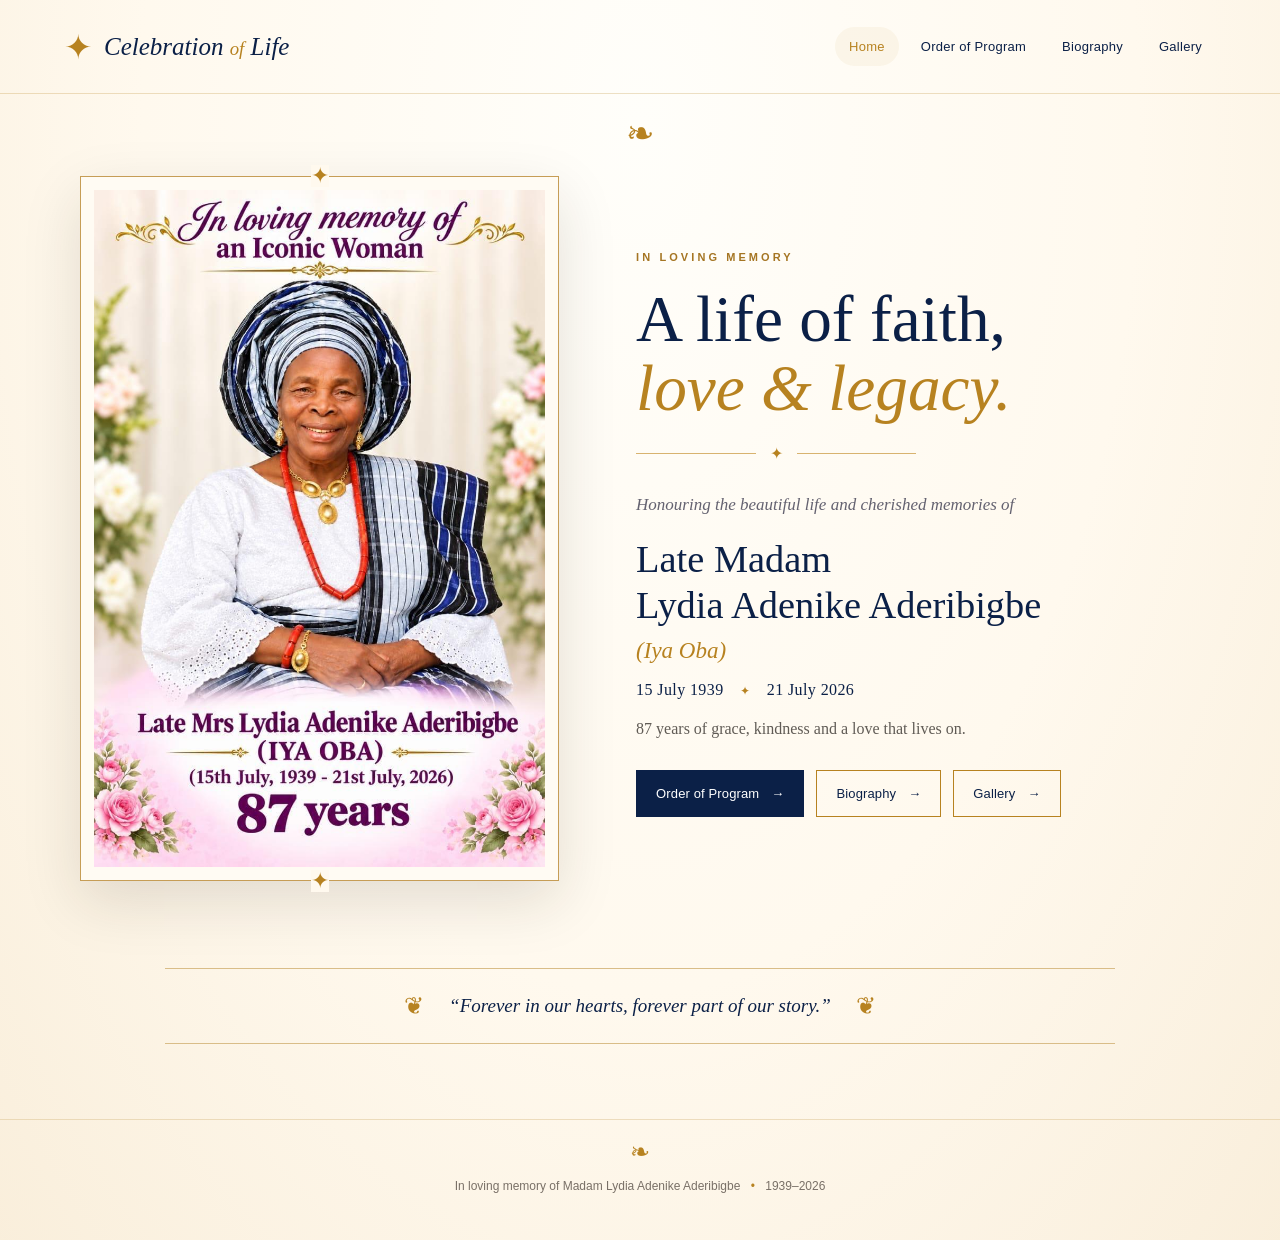
<file: index.html>
<!doctype html>
<html lang="en">
<head>
  <meta charset="utf-8"><meta name="viewport" content="width=device-width, initial-scale=1">
  <meta name="theme-color" content="#fff9ec"><meta name="description" content="Celebrating the remarkable life of Late Madam Lydia Adenike Aderibigbe (Iya Oba), 1939–2026.">
  <title>Celebration of Life | Madam Lydia Adenike Aderibigbe</title>
  <link rel="stylesheet" href="styles.css"><link rel="icon" href="assets/favicon.svg" type="image/svg+xml">
</head>
<body data-page="home">
  <header class="site-header"><a class="brand" href="index.html"><span class="brand-symbol" aria-hidden="true">✦</span><span>Celebration <em>of</em> Life</span></a><nav aria-label="Main navigation"><a class="nav-link active" aria-current="page" href="index.html">Home</a><a class="nav-link" href="program.html">Order of Program</a><a class="nav-link" href="biography.html">Biography</a><a class="nav-link" href="gallery.html">Gallery</a></nav></header>
  <main>
    <div class="ornament top-ornament" aria-hidden="true"><span>❧</span></div>
    <section class="home-hero" aria-labelledby="home-heading">
      <div class="portrait-wrap"><img class="hero-portrait" src="assets/banner.jpeg" alt="Memorial portrait of Late Mrs Lydia Adenike Aderibigbe wearing traditional attire, with her name and dates" fetchpriority="high"></div>
      <div class="hero-text"><p class="eyebrow">In loving memory</p><h1 id="home-heading">A life of faith,<br><i>love & legacy.</i></h1><div class="gold-rule" aria-hidden="true">✦</div><p class="intro">Honouring the beautiful life and cherished memories of</p><h2>Late Madam<br>Lydia Adenike Aderibigbe</h2><p class="nickname">(Iya Oba)</p><p class="dates">15 July 1939 <span>✦</span> 21 July 2026</p><p class="tribute">87 years of grace, kindness and a love that lives on.</p><div class="hero-actions"><a class="btn btn-primary" href="program.html">Order of Program <span aria-hidden="true">→</span></a><a class="btn btn-outline" href="biography.html">Biography <span aria-hidden="true">→</span></a><a class="btn btn-outline" href="gallery.html">Gallery <span aria-hidden="true">→</span></a></div></div>
    </section>
    <section class="closing-note"><span aria-hidden="true">❦</span><p>“Forever in our hearts, forever part of our story.”</p><span aria-hidden="true">❦</span></section>
  </main>
  <footer><div class="footer-line" aria-hidden="true">❧</div><p>In loving memory of Madam Lydia Adenike Aderibigbe <span>•</span> 1939–2026</p></footer>
</body></html>
</file>
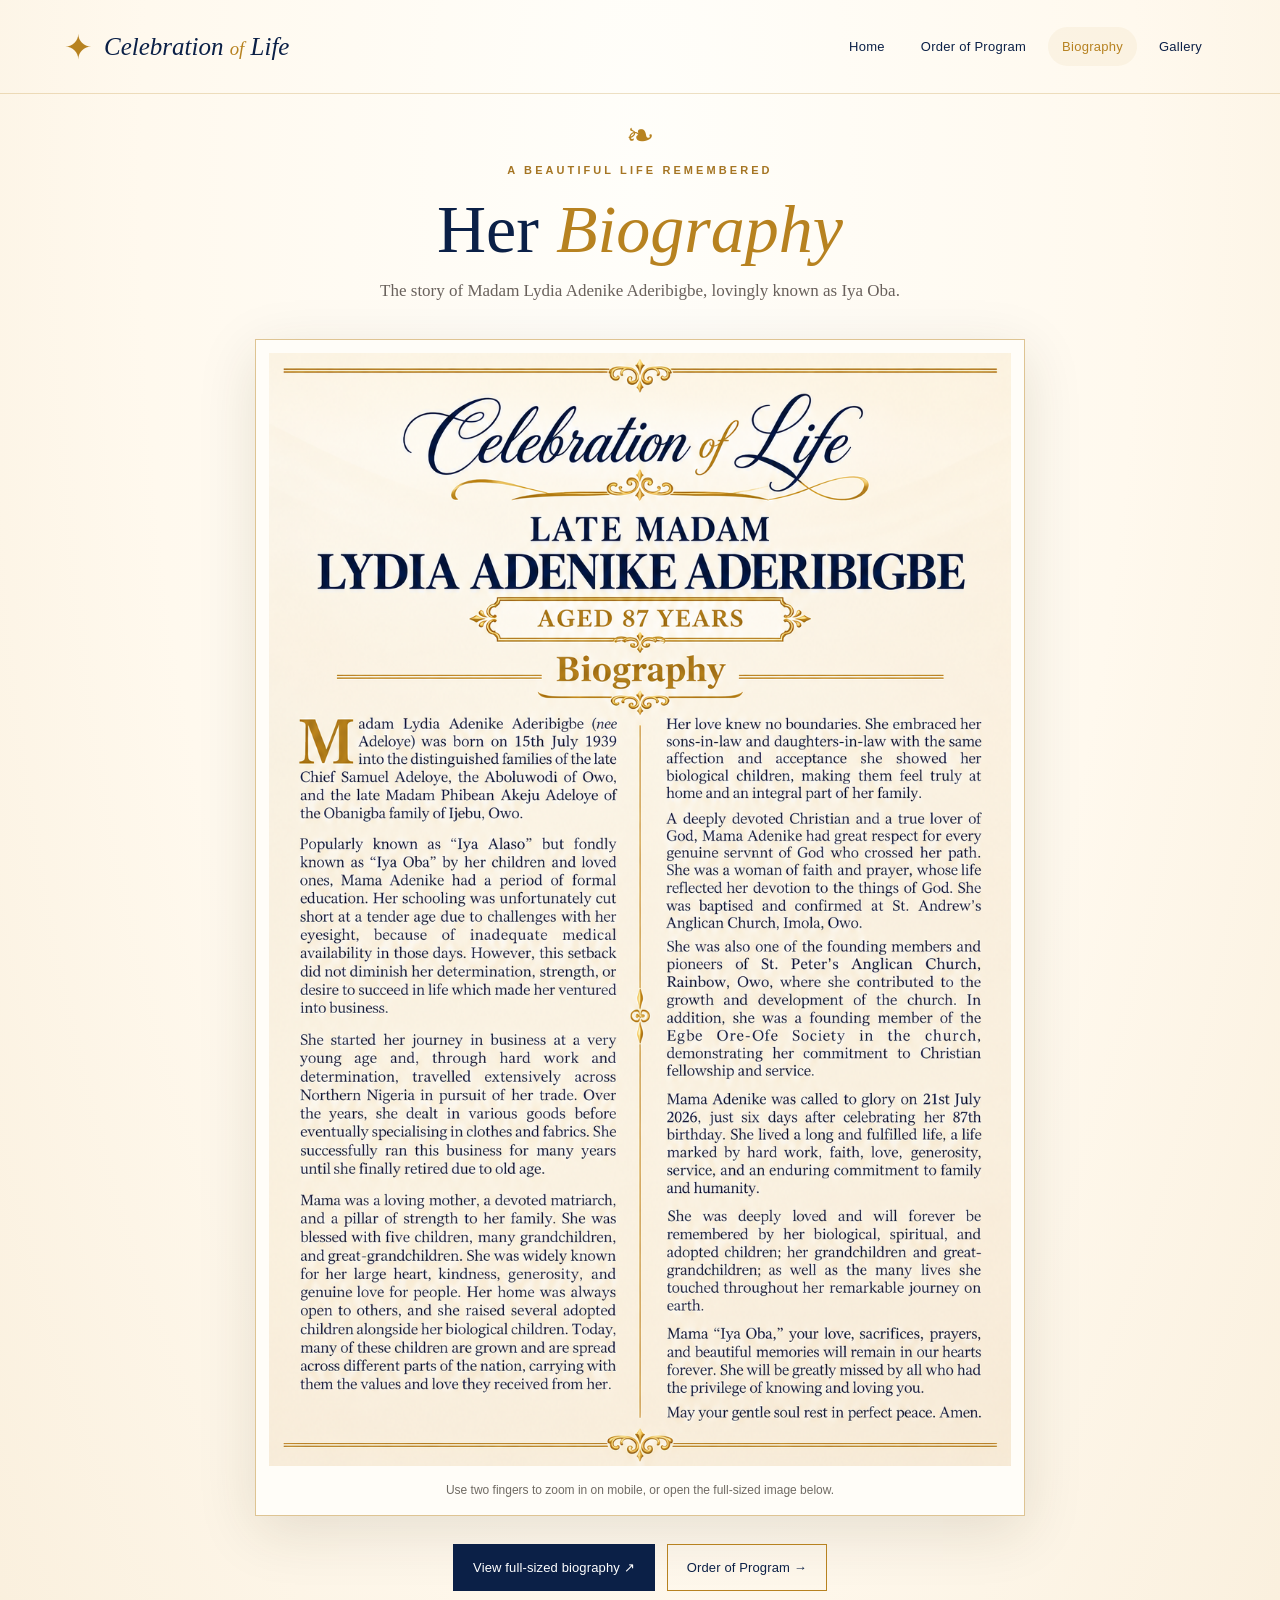
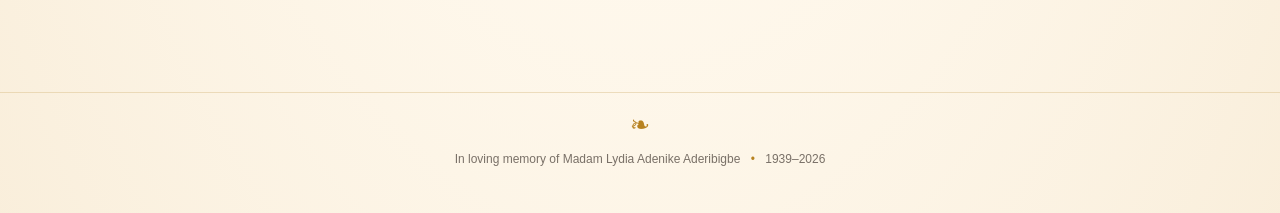
<file: biography.html>
<!doctype html><html lang="en"><head><meta charset="utf-8"><meta name="viewport" content="width=device-width, initial-scale=1"><meta name="theme-color" content="#fff9ec"><meta name="description" content="The biography of Late Madam Lydia Adenike Aderibigbe."><title>Biography | Celebration of Life</title><link rel="stylesheet" href="styles.css"><link rel="icon" href="assets/favicon.svg" type="image/svg+xml"></head>
<body data-page="biography"><header class="site-header"><a class="brand" href="index.html"><span class="brand-symbol" aria-hidden="true">✦</span><span>Celebration <em>of</em> Life</span></a><nav aria-label="Main navigation"><a class="nav-link" href="index.html">Home</a><a class="nav-link" href="program.html">Order of Program</a><a class="nav-link active" aria-current="page" href="biography.html">Biography</a><a class="nav-link" href="gallery.html">Gallery</a></nav></header>
<main class="interior"><div class="ornament" aria-hidden="true">❧</div><p class="eyebrow">A beautiful life remembered</p><h1>Her <i>Biography</i></h1><p class="page-intro">The story of Madam Lydia Adenike Aderibigbe, lovingly known as Iya Oba.</p><figure class="document-frame"><img src="assets/biography.png" alt="Biography of Madam Lydia Adenike Aderibigbe, including her early life, business, family, faith and legacy" loading="eager"><figcaption>Use two fingers to zoom in on mobile, or open the full-sized image below.</figcaption></figure><p class="document-actions"><a class="btn btn-primary" href="assets/biography.png" target="_blank" rel="noopener">View full-sized biography ↗</a><a class="btn btn-outline" href="program.html">Order of Program →</a></p></main><footer><div class="footer-line" aria-hidden="true">❧</div><p>In loving memory of Madam Lydia Adenike Aderibigbe <span>•</span> 1939–2026</p></footer></body></html>
</file>
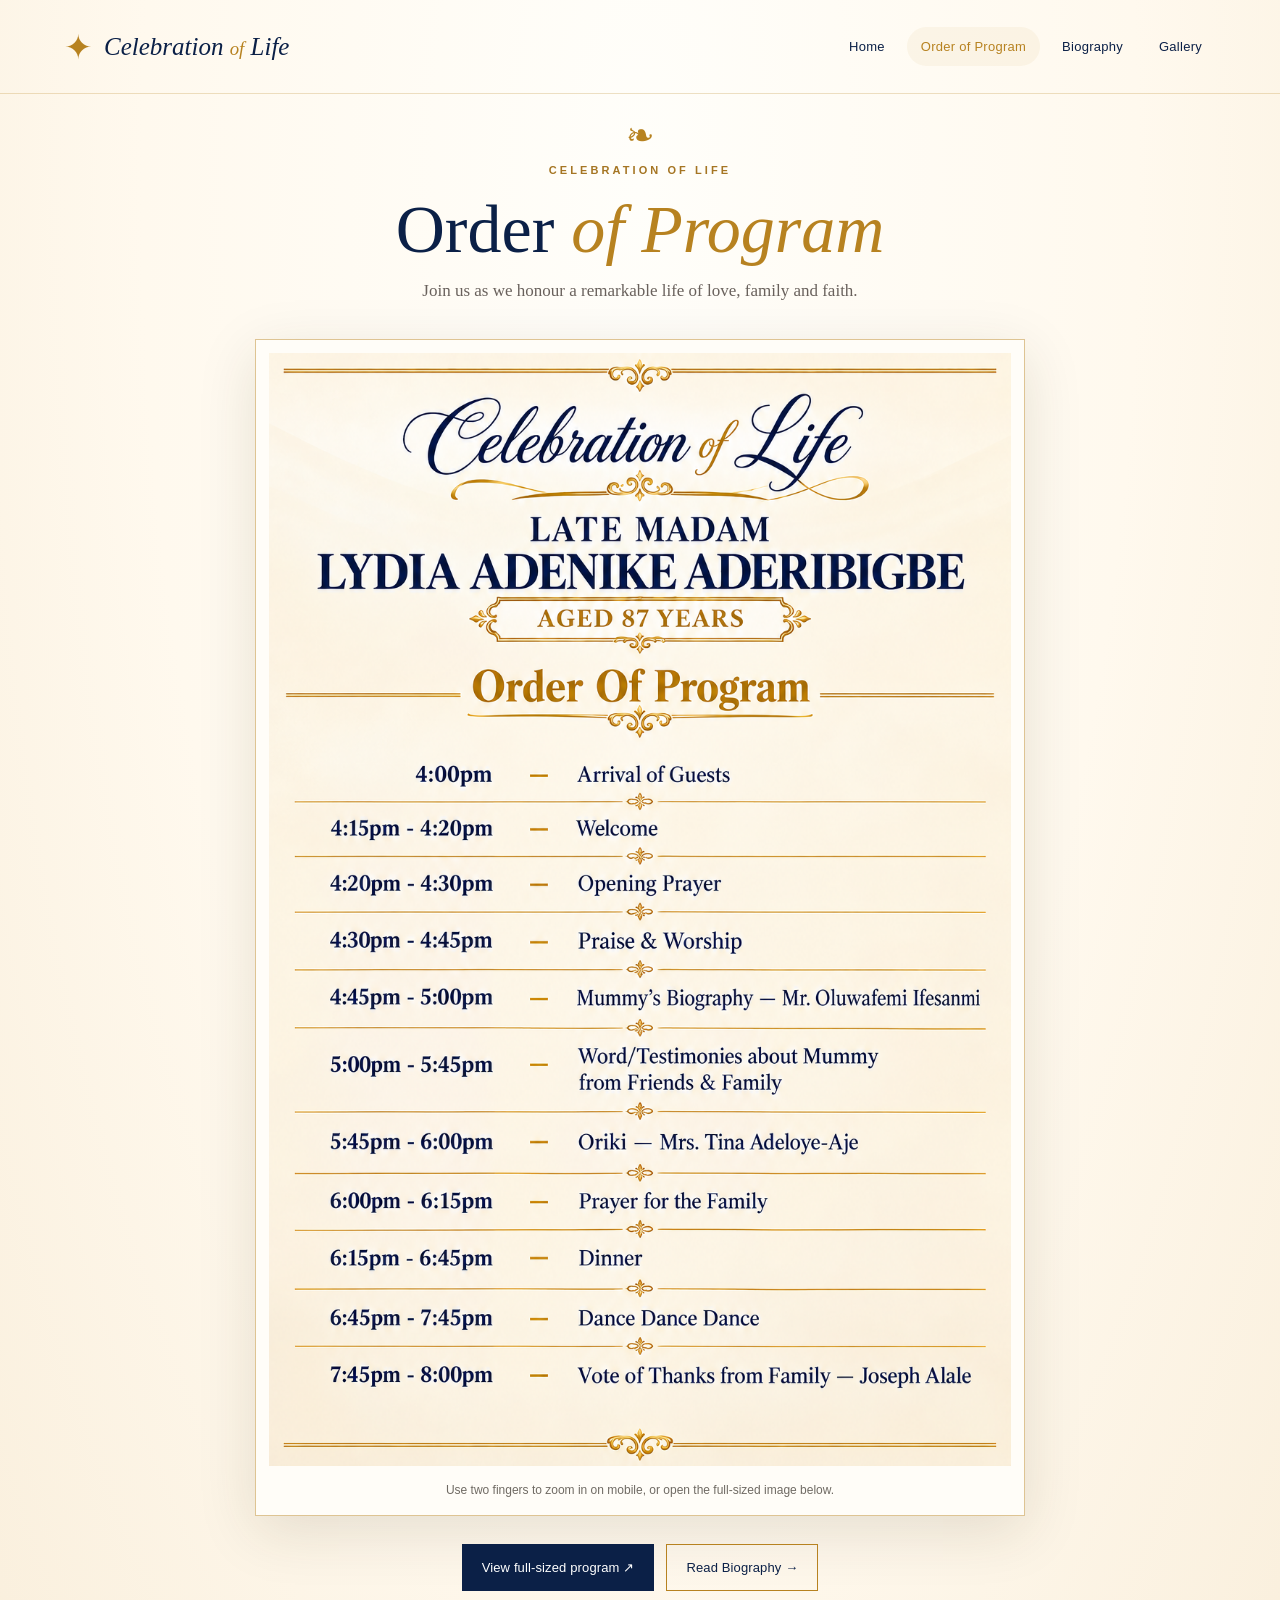
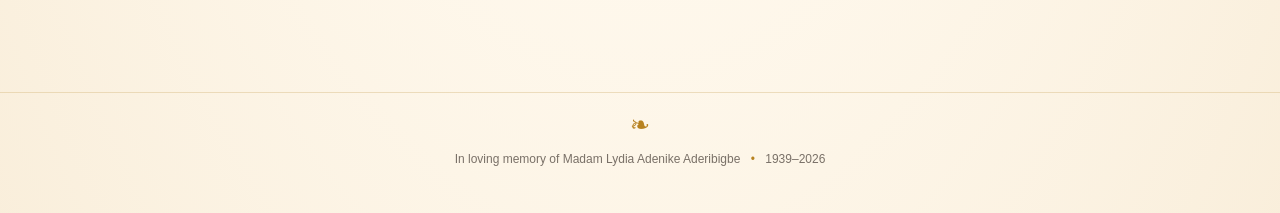
<file: program.html>
<!doctype html><html lang="en"><head><meta charset="utf-8"><meta name="viewport" content="width=device-width, initial-scale=1"><meta name="theme-color" content="#fff9ec"><meta name="description" content="Order of Program for the Celebration of Life of Late Madam Lydia Adenike Aderibigbe."><title>Order of Program | Celebration of Life</title><link rel="stylesheet" href="styles.css"><link rel="icon" href="assets/favicon.svg" type="image/svg+xml"></head>
<body data-page="program"><header class="site-header"><a class="brand" href="index.html"><span class="brand-symbol" aria-hidden="true">✦</span><span>Celebration <em>of</em> Life</span></a><nav aria-label="Main navigation"><a class="nav-link" href="index.html">Home</a><a class="nav-link active" aria-current="page" href="program.html">Order of Program</a><a class="nav-link" href="biography.html">Biography</a><a class="nav-link" href="gallery.html">Gallery</a></nav></header>
<main class="interior"><div class="ornament" aria-hidden="true">❧</div><p class="eyebrow">Celebration of life</p><h1>Order <i>of Program</i></h1><p class="page-intro">Join us as we honour a remarkable life of love, family and faith.</p><figure class="document-frame"><img src="assets/order-of-program.png" alt="Celebration of Life event schedule, beginning at 4 pm with arrival of guests and ending at 8 pm with vote of thanks" loading="eager"><figcaption>Use two fingers to zoom in on mobile, or open the full-sized image below.</figcaption></figure><p class="document-actions"><a class="btn btn-primary" href="assets/order-of-program.png" target="_blank" rel="noopener">View full-sized program ↗</a><a class="btn btn-outline" href="biography.html">Read Biography →</a></p></main><footer><div class="footer-line" aria-hidden="true">❧</div><p>In loving memory of Madam Lydia Adenike Aderibigbe <span>•</span> 1939–2026</p></footer></body></html>
</file>
<file: styles.css>
:root{--navy:#0b2047;--navy-dark:#07152f;--gold:#b78220;--light-gold:#d8b36f;--cream:#fff9ee;--cream2:#faf0de;--ink:#1f2d44}*{box-sizing:border-box}html{scroll-behavior:smooth}body{margin:0;color:var(--navy);font-family:Georgia,'Times New Roman',serif;background:radial-gradient(ellipse at 50% 10%,#fffefa 0%,var(--cream) 55%,#f8ecd7 110%);min-height:100vh}a{color:inherit}button,a{-webkit-tap-highlight-color:transparent}button:focus-visible,a:focus-visible{outline:3px solid var(--gold);outline-offset:4px}.site-header{max-width:1280px;margin:auto;min-height:94px;padding:18px 5%;display:flex;justify-content:space-between;align-items:center;gap:22px;border-bottom:1px solid #b7822040}.brand{display:flex;align-items:center;gap:12px;text-decoration:none;font-size:25px;font-style:italic;white-space:nowrap;color:var(--navy)}.brand em{color:var(--gold);font-size:.75em}.brand-symbol{color:var(--gold);font-size:34px;font-style:normal}.site-header nav{display:flex;align-items:center;justify-content:flex-end;gap:8px;flex-wrap:wrap}.nav-link{text-decoration:none;font-family:Arial,sans-serif;font-size:13px;letter-spacing:.02em;padding:12px 14px;border-radius:20px;transition:background .2s,color .2s}.nav-link:hover,.nav-link.active{color:var(--gold);background:#bd8b2d10}.ornament{text-align:center;color:var(--gold);font-size:34px;line-height:1;margin:18px auto 4px}.top-ornament{margin-top:23px}.home-hero{max-width:1190px;margin:10px auto 72px;padding:15px 35px;display:grid;grid-template-columns:minmax(300px,.85fr) minmax(430px,1fr);align-items:center;gap:clamp(35px,6vw,105px)}.portrait-wrap{padding:13px;border:1px solid #c69d56;background:#fffbf3;box-shadow:0 20px 55px #281d1021;position:relative}.portrait-wrap:before,.portrait-wrap:after{content:'✦';position:absolute;color:var(--gold);font-size:22px;background:var(--cream);line-height:1}.portrait-wrap:before{top:-12px;left:50%;transform:translateX(-50%)}.portrait-wrap:after{bottom:-12px;left:50%;transform:translateX(-50%)}.hero-portrait{width:100%;height:auto;display:block}.hero-text{padding:30px 0}.eyebrow{font-family:Arial,sans-serif;text-transform:uppercase;letter-spacing:.28em;color:#a57523;font-size:11px;font-weight:700}.hero-text h1{font-size:clamp(44px,5.1vw,75px);font-weight:normal;line-height:1.05;margin:22px 0}.hero-text h1 i,.interior h1 i{color:var(--gold);font-weight:normal}.gold-rule{display:flex;align-items:center;gap:14px;color:var(--gold);max-width:280px}.gold-rule:before,.gold-rule:after{content:'';background:var(--light-gold);height:1px;flex:1}.intro{font-style:italic;font-size:17px;color:#646270;margin-top:28px;line-height:1.6}.hero-text h2{font-size:clamp(28px,3vw,42px);font-weight:normal;line-height:1.2;margin:10px 0}.nickname{color:var(--gold);font-size:23px;font-style:italic;margin:5px 0 17px}.dates{font-size:16px;letter-spacing:.025em}.dates span{color:var(--gold);font-size:12px;margin:0 12px}.tribute{color:#605b55;font-size:16px;line-height:1.7}.hero-actions,.document-actions{display:flex;flex-wrap:wrap;gap:12px;margin-top:28px}.btn{display:inline-flex;align-items:center;justify-content:center;gap:12px;min-height:47px;padding:12px 19px;text-decoration:none;border:1px solid var(--gold);font-family:Arial,sans-serif;font-size:13px;letter-spacing:.01em;transition:transform .18s,background .18s,color .18s;cursor:pointer}.btn:hover{transform:translateY(-2px)}.btn-primary{background:var(--navy);border-color:var(--navy);color:white}.btn-primary:hover{background:#213b69}.btn-outline{background:transparent;color:var(--navy)}.btn-outline:hover{background:#f4e8d0}.closing-note{max-width:950px;margin:auto auto 75px;text-align:center;padding:23px;border-top:1px solid #d9bd88;border-bottom:1px solid #d9bd88;display:flex;align-items:center;justify-content:center;gap:25px;color:var(--gold)}.closing-note p{color:var(--navy);font-size:19px;font-style:italic;margin:0}.closing-note span{font-size:24px}footer{padding:20px 18px 30px;text-align:center;border-top:1px solid #d9bd8878;color:#797067;font-family:Arial,sans-serif;font-size:12px;line-height:1.8}footer span{margin:0 7px;color:var(--gold)}.footer-line{font-size:24px;color:var(--gold);line-height:1}.interior{text-align:center;max-width:1100px;margin:0 auto;padding:20px 22px 85px;min-height:65vh}.interior .ornament{margin-top:5px}.interior h1{font-weight:normal;font-size:clamp(42px,6vw,68px);margin:14px 0 8px}.page-intro{font-size:17px;line-height:1.6;color:#69615c;margin:0 auto 35px;max-width:600px}.document-frame{max-width:770px;margin:0 auto;background:#fffdf8;padding:13px;box-shadow:0 15px 55px #3b2c1320;border:1px solid #dec493}.document-frame img{display:block;width:100%;height:auto}.document-frame figcaption{color:#6f6a63;font:12px/1.5 Arial,sans-serif;padding:15px 3px 3px}.document-actions{justify-content:center}.gallery-interior{max-width:1250px}.gallery-status{font:15px/1.7 Arial,sans-serif;color:#6f665b;max-width:650px;margin:20px auto}.gallery-grid{display:grid;grid-template-columns:repeat(auto-fill,minmax(215px,1fr));gap:22px;margin:30px auto 0}.photo-card{background:#fffdf8;padding:7px;border:1px solid #ead6ae;box-shadow:0 7px 22px #3d2c1512;cursor:pointer;transition:transform .2s,box-shadow .2s;color:var(--navy);font:14px Georgia,serif;text-align:left;width:100%}.photo-card:hover{transform:translateY(-4px);box-shadow:0 14px 30px #3d2c1525}.photo-card img{width:100%;aspect-ratio:4/3;object-fit:cover;display:block;background:#eee2d1}.photo-card span{display:block;padding:11px 9px;overflow-wrap:anywhere}.lightbox{position:fixed;inset:0;z-index:100;background:#061126f5;color:#fff;display:none;align-items:center;justify-content:center;padding:70px 75px 55px}.lightbox.open{display:flex}.lightbox-bar{position:absolute;left:28px;right:24px;top:14px;display:flex;align-items:center;justify-content:space-between;font:14px Arial,sans-serif;color:#f1d7a3}.lightbox-close,.slide-nav{border:0;background:transparent;color:white;cursor:pointer}.lightbox-close{font-size:38px;line-height:1;padding:5px 10px}.slide-nav{font-size:60px;position:absolute;top:50%;transform:translateY(-50%);width:60px;height:90px}.slide-nav:hover,.lightbox-close:hover{color:#e1b66b}.slide-nav.prev{left:4px}.slide-nav.next{right:4px}.lightbox-image-wrap{max-width:100%;max-height:100%;display:flex;flex-direction:column;align-items:center;gap:12px}.lightbox-image-wrap img{display:block;max-height:calc(100dvh - 150px);max-width:100%;object-fit:contain}.lightbox-caption{font:14px/1.4 Arial,sans-serif;color:#ecd9b8;text-align:center;margin:0;overflow-wrap:anywhere}@media(max-width:850px){.site-header{flex-direction:column;gap:7px;padding:14px}.site-header nav{justify-content:center}.home-hero{grid-template-columns:1fr;max-width:620px;gap:30px;margin-bottom:30px}.portrait-wrap{max-width:460px;margin:auto}.hero-text{text-align:center;padding:0}.gold-rule{margin:auto}.hero-actions{justify-content:center}.closing-note{margin:0 22px 50px}}@media(max-width:520px){.site-header{gap:6px}.brand{font-size:23px}.nav-link{font-size:11px;padding:9px 9px}.home-hero{padding:9px 22px}.hero-text h1{font-size:45px}.hero-text h2{font-size:29px}.hero-actions{display:grid;grid-template-columns:1fr;gap:10px}.intro{margin-top:20px}.dates{font-size:14px}.dates span{margin:0 4px}.interior{padding:14px 12px 60px}.interior h1{font-size:44px}.document-frame{padding:5px}.gallery-grid{grid-template-columns:repeat(2,minmax(0,1fr));gap:10px}.photo-card{padding:4px}.photo-card span{font-size:12px;padding:9px 6px}.lightbox{padding:67px 36px 70px}.slide-nav{font-size:42px;width:34px}.lightbox-bar{left:14px;right:12px}.closing-note{gap:10px}.closing-note p{font-size:15px}}
</file>
